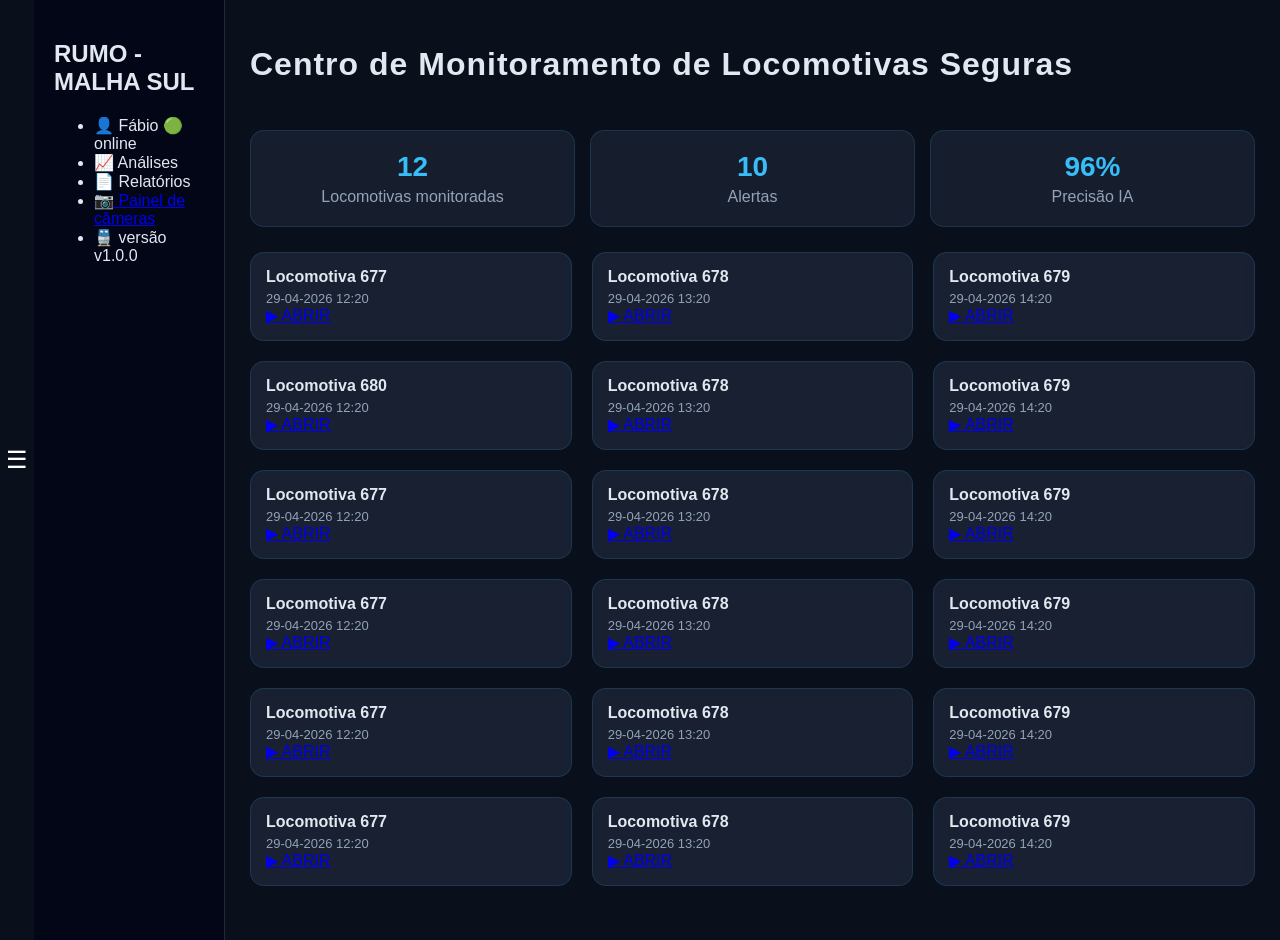
<file: frontend/index.html>
<!DOCTYPE html>
<html lang="pt-br">
<head>
  <meta charset="UTF-8">
  <title>🚆 Dashboard - Locomotivas Seguras</title>
  <link rel="stylesheet" href="styles.css">
</head>

<body>

<div class="layout">

  <!-- SIDEBAR -->
  <button class="toggle-btn" onclick="toggleSidebar()">☰</button>
  <aside class="sidebar" id="sidebar">

  <div class="logo">
    <h2>RUMO - MALHA SUL</h2>
  </div>

  <!-- BOTÃO TOGGLE -->

  <nav>
    <ul>
      <li class="active">👤 Fábio 🟢 online</li>
      <li>📈 Análises</li>
      <li>📄 Relatórios</li>
      <li> <a class="btn" href="player.html?video=video4.mp4">📷 Painel de câmeras</li></a>
      <li>🚆 versão v1.0.0</li>
    </ul>
  </nav>

</aside>

  <!-- MAIN -->
  <main class="main" id="main">

    <!-- HEADER -->
    <header class="header">
      <h1>Centro de Monitoramento de Locomotivas Seguras</h1>
    </header>

    <!-- STATUS -->
    <section class="stats">
      <div class="card">
        <h3 id="totalVideos">12</h3>
        <p>Locomotivas monitoradas</p>
      </div>

      <div class="card">
        <h3>10</h3>
        <p>Alertas</p>
      </div>

      <div class="card">
        <h3>96%</h3>
        <p>Precisão IA</p>
      </div>
    </section>

    <!-- LISTA DINÂMICA DE LOCOMOTIVAS -->
    <section id="videoList" class="grid">

      <div class="video-card">
        <div class="video-info">
          <h3>Locomotiva 677</h3>
          <p>29-04-2026 12:20</p>
          <a class="btn" href="player.html?video=video1.mp4">▶ ABRIR</a>
        </div>
      </div>

      <div class="video-card">
        <div class="video-info">
          <h3>Locomotiva 678</h3>
          <p>29-04-2026 13:20</p>
          <a class="btn" href="player.html?video=video2.mp4">▶ ABRIR</a>
        </div>
      </div>

      <div class="video-card">
        <div class="video-info">
          <h3>Locomotiva 679</h3>
          <p>29-04-2026 14:20</p>
          <a class="btn" href="player.html?video=video3.mp4">▶ ABRIR</a>
        </div>
      </div>

      <div class="video-card">
        <div class="video-info">
          <h3>Locomotiva 680</h3>
          <p>29-04-2026 12:20</p>
          <a class="btn" href="player.html?video=video1.mp4">▶ ABRIR</a>
        </div>
      </div>

      <div class="video-card">
        <div class="video-info">
          <h3>Locomotiva 678</h3>
          <p>29-04-2026 13:20</p>
          <a class="btn" href="player.html?video=video2.mp4">▶ ABRIR</a>
        </div>
      </div>

      <div class="video-card">
        <div class="video-info">
          <h3>Locomotiva 679</h3>
          <p>29-04-2026 14:20</p>
          <a class="btn" href="player.html">▶ ABRIR</a>
        </div>
      </div>

      <div class="video-card">
        <div class="video-info">
          <h3>Locomotiva 677</h3>
          <p>29-04-2026 12:20</p>
          <a class="btn" href="player.html?video=video1.mp4">▶ ABRIR</a>
        </div>
      </div>

      <div class="video-card">
        <div class="video-info">
          <h3>Locomotiva 678</h3>
          <p>29-04-2026 13:20</p>
          <a class="btn" href="player.html?video=video2.mp4">▶ ABRIR</a>
        </div>
      </div>

      <div class="video-card">
        <div class="video-info">
          <h3>Locomotiva 679</h3>
          <p>29-04-2026 14:20</p>
          <a class="btn" href="player.html">▶ ABRIR</a>
        </div>
      </div>

      <div class="video-card">
        <div class="video-info">
          <h3>Locomotiva 677</h3>
          <p>29-04-2026 12:20</p>
          <a class="btn" href="player.html?video=video1.mp4">▶ ABRIR</a>
        </div>
      </div>

      <div class="video-card">
        <div class="video-info">
          <h3>Locomotiva 678</h3>
          <p>29-04-2026 13:20</p>
          <a class="btn" href="player.html?video=video2.mp4">▶ ABRIR</a>
        </div>
      </div>

      <div class="video-card">
        <div class="video-info">
          <h3>Locomotiva 679</h3>
          <p>29-04-2026 14:20</p>
          <a class="btn" href="player.html">▶ ABRIR</a>
        </div>
      </div>

      <div class="video-card">
        <div class="video-info">
          <h3>Locomotiva 677</h3>
          <p>29-04-2026 12:20</p>
          <a class="btn" href="player.html?video=video1.mp4">▶ ABRIR</a>
        </div>
      </div>

      <div class="video-card">
        <div class="video-info">
          <h3>Locomotiva 678</h3>
          <p>29-04-2026 13:20</p>
          <a class="btn" href="player.html?video=video2.mp4">▶ ABRIR</a>
        </div>
      </div>

      <div class="video-card">
        <div class="video-info">
          <h3>Locomotiva 679</h3>
          <p>29-04-2026 14:20</p>
          <a class="btn" href="player.html">▶ ABRIR</a>
        </div>
      </div>

      <div class="video-card">
        <div class="video-info">
          <h3>Locomotiva 677</h3>
          <p>29-04-2026 12:20</p>
          <a class="btn" href="player.html?video=video1.mp4">▶ ABRIR</a>
        </div>
      </div>

      <div class="video-card">
        <div class="video-info">
          <h3>Locomotiva 678</h3>
          <p>29-04-2026 13:20</p>
          <a class="btn" href="player.html?video=video2.mp4">▶ ABRIR</a>
        </div>
      </div>

      <div class="video-card">
        <div class="video-info">
          <h3>Locomotiva 679</h3>
          <p>29-04-2026 14:20</p>
          <a class="btn" href="player.html">▶ ABRIR</a>
        </div>
      </div>

       

    </section>

  </main>

</div>

<script src="script.js"></script>

</body>
</html>
</file>
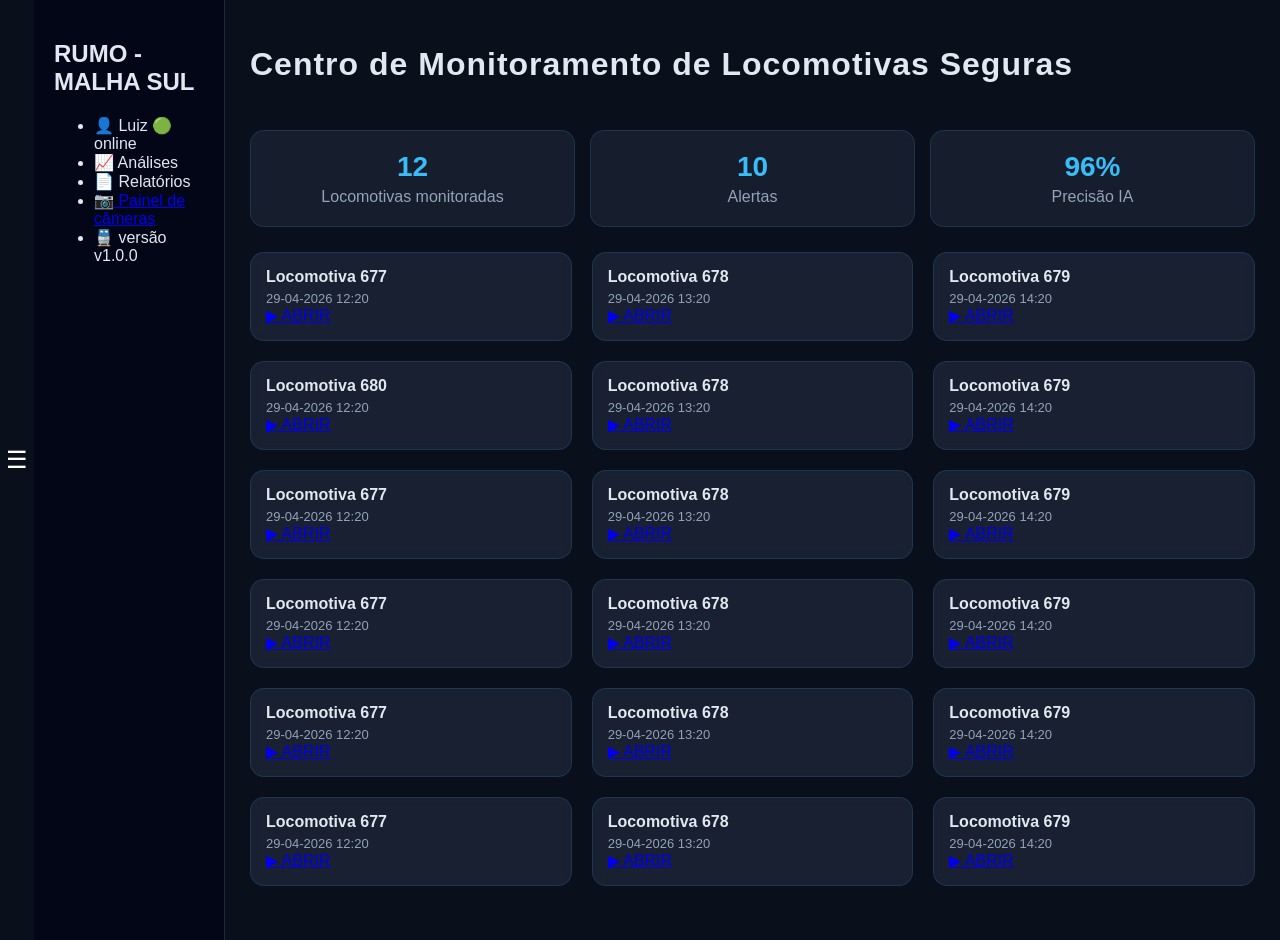
<file: frontend/config.html>
<!DOCTYPE html>
<html lang="pt-br">
<head>
  <meta charset="UTF-8">
  <title>🚆 Dashboard - Locomotivas Seguras</title>
  <link rel="stylesheet" href="styles.css">
</head>

<body>

<div class="layout">

  <!-- SIDEBAR -->
  <button class="toggle-btn" onclick="toggleSidebar()">☰</button>
  <aside class="sidebar" id="sidebar">

  <div class="logo">
    <h2>RUMO - MALHA SUL</h2>
  </div>

  <!-- BOTÃO TOGGLE -->

  <nav>
    <ul>
      <li class="active">👤 Luiz 🟢 online</li>
      <li>📈 Análises</li>
      <li>📄 Relatórios</li>
      <li> <a class="btn" href="player.html?video=video4.mp4">📷 Painel de câmeras</li></a>
      <li>🚆 versão v1.0.0</li>
    </ul>
  </nav>

</aside>

  <!-- MAIN -->
  <main class="main" id="main">

    <!-- HEADER -->
    <header class="header">
      <h1>Centro de Monitoramento de Locomotivas Seguras</h1>
    </header>

    <!-- STATUS -->
    <section class="stats">
      <div class="card">
        <h3 id="totalVideos">12</h3>
        <p>Locomotivas monitoradas</p>
      </div>

      <div class="card">
        <h3>10</h3>
        <p>Alertas</p>
      </div>

      <div class="card">
        <h3>96%</h3>
        <p>Precisão IA</p>
      </div>
    </section>

    <!-- LISTA DINÂMICA DE LOCOMOTIVAS -->
    <section id="videoList" class="grid">

      <div class="video-card">
        <div class="video-info">
          <h3>Locomotiva 677</h3>
          <p>29-04-2026 12:20</p>
          <a class="btn" href="player.html?video=video1.mp4">▶ ABRIR</a>
        </div>
      </div>

      <div class="video-card">
        <div class="video-info">
          <h3>Locomotiva 678</h3>
          <p>29-04-2026 13:20</p>
          <a class="btn" href="player.html?video=video2.mp4">▶ ABRIR</a>
        </div>
      </div>

      <div class="video-card">
        <div class="video-info">
          <h3>Locomotiva 679</h3>
          <p>29-04-2026 14:20</p>
          <a class="btn" href="player.html?video=video3.mp4">▶ ABRIR</a>
        </div>
      </div>

      <div class="video-card">
        <div class="video-info">
          <h3>Locomotiva 680</h3>
          <p>29-04-2026 12:20</p>
          <a class="btn" href="player.html?video=video1.mp4">▶ ABRIR</a>
        </div>
      </div>

      <div class="video-card">
        <div class="video-info">
          <h3>Locomotiva 678</h3>
          <p>29-04-2026 13:20</p>
          <a class="btn" href="player.html?video=video2.mp4">▶ ABRIR</a>
        </div>
      </div>

      <div class="video-card">
        <div class="video-info">
          <h3>Locomotiva 679</h3>
          <p>29-04-2026 14:20</p>
          <a class="btn" href="player.html">▶ ABRIR</a>
        </div>
      </div>

      <div class="video-card">
        <div class="video-info">
          <h3>Locomotiva 677</h3>
          <p>29-04-2026 12:20</p>
          <a class="btn" href="player.html?video=video1.mp4">▶ ABRIR</a>
        </div>
      </div>

      <div class="video-card">
        <div class="video-info">
          <h3>Locomotiva 678</h3>
          <p>29-04-2026 13:20</p>
          <a class="btn" href="player.html?video=video2.mp4">▶ ABRIR</a>
        </div>
      </div>

      <div class="video-card">
        <div class="video-info">
          <h3>Locomotiva 679</h3>
          <p>29-04-2026 14:20</p>
          <a class="btn" href="player.html">▶ ABRIR</a>
        </div>
      </div>

      <div class="video-card">
        <div class="video-info">
          <h3>Locomotiva 677</h3>
          <p>29-04-2026 12:20</p>
          <a class="btn" href="player.html?video=video1.mp4">▶ ABRIR</a>
        </div>
      </div>

      <div class="video-card">
        <div class="video-info">
          <h3>Locomotiva 678</h3>
          <p>29-04-2026 13:20</p>
          <a class="btn" href="player.html?video=video2.mp4">▶ ABRIR</a>
        </div>
      </div>

      <div class="video-card">
        <div class="video-info">
          <h3>Locomotiva 679</h3>
          <p>29-04-2026 14:20</p>
          <a class="btn" href="player.html">▶ ABRIR</a>
        </div>
      </div>

      <div class="video-card">
        <div class="video-info">
          <h3>Locomotiva 677</h3>
          <p>29-04-2026 12:20</p>
          <a class="btn" href="player.html?video=video1.mp4">▶ ABRIR</a>
        </div>
      </div>

      <div class="video-card">
        <div class="video-info">
          <h3>Locomotiva 678</h3>
          <p>29-04-2026 13:20</p>
          <a class="btn" href="player.html?video=video2.mp4">▶ ABRIR</a>
        </div>
      </div>

      <div class="video-card">
        <div class="video-info">
          <h3>Locomotiva 679</h3>
          <p>29-04-2026 14:20</p>
          <a class="btn" href="player.html">▶ ABRIR</a>
        </div>
      </div>

      <div class="video-card">
        <div class="video-info">
          <h3>Locomotiva 677</h3>
          <p>29-04-2026 12:20</p>
          <a class="btn" href="player.html?video=video1.mp4">▶ ABRIR</a>
        </div>
      </div>

      <div class="video-card">
        <div class="video-info">
          <h3>Locomotiva 678</h3>
          <p>29-04-2026 13:20</p>
          <a class="btn" href="player.html?video=video2.mp4">▶ ABRIR</a>
        </div>
      </div>

      <div class="video-card">
        <div class="video-info">
          <h3>Locomotiva 679</h3>
          <p>29-04-2026 14:20</p>
          <a class="btn" href="player.html">▶ ABRIR</a>
        </div>
      </div>

       

    </section>

  </main>

</div>

<script src="script.js"></script>

</body>
</html>
</file>
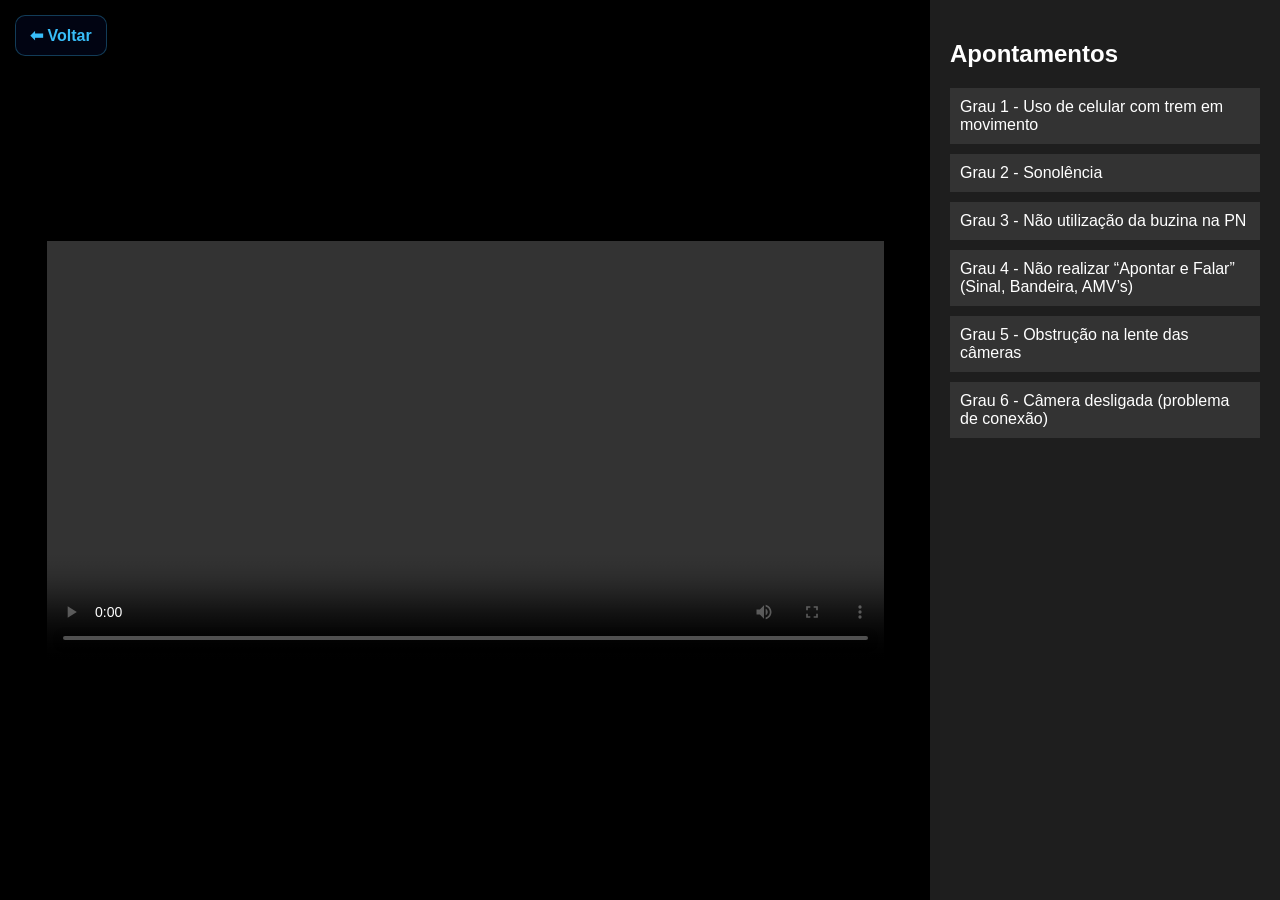
<file: frontend/player.html>
<!DOCTYPE html>
<html lang="pt-br">
<head>
  <meta charset="UTF-8">
  <title>🚆 Área de Apontamentos - Locomotivas Seguras</title>
  <link rel="stylesheet" href="styles.css">
</head>

<body>

<div class="container">
<a href="index.html" class="back-button">⬅ Voltar</a>
  <!-- ÁREA DO VÍDEO -->
  <div class="video-area">
    <video id="videoPlayer" controls></video>
  </div>

  <!-- SIDEBAR DE APONTAMENTOS -->
  <div class="player-sidebar">
    <h2> Apontamentos</h2>
    <ul id="annotationsList">
      <li class="active">Grau 1 - Uso de celular com trem em movimento</li>
      <li>Grau 2 - Sonolência</li>
      <li>Grau 3 - Não utilização da buzina na PN</li>
      <li>Grau 4 - Não realizar “Apontar e Falar” (Sinal, Bandeira, AMV’s) </li>
      <li>Grau 5 - Obstrução na lente das câmeras</li>
      <li>Grau 6 - Câmera desligada (problema de conexão)</li>
    </ul>
  </div>

</div>

<script src="player.js"></script>

</body>
</html>
</file>
<file: frontend/styles.css>
/* =========================
   BASE
========================= */
body {
  margin: 0;
  font-family: 'Segoe UI', sans-serif;
  background: radial-gradient(circle at top, #0f172a, #020617);
  color: #e2e8f0;
}

/* =========================
   LAYOUT
========================= */
.layout {
  display: flex;
  min-height: 100vh;
  background: #0a0f1c;
}

/* =========================
   SIDEBAR
========================= */

/* SIDEBAR NORMAL */
.sidebar {
  width: 150px;
  background: #020617;
  height: 100vh;
  padding: 20px;
  border-right: 1px solid #1e293b;
  transition: all 0.3s ease;
  overflow: hidden;
}

/* SIDEBAR OCULTA */
.sidebar.hidden {
  width: 0;
  padding: 0;
  opacity: 0;
  pointer-events: none;
  overflow: hidden;
}

/* MAIN ocupa tela toda quando sidebar some */
.main {
  flex: 1;
  transition: all 0.3s ease;
}

/* MAIN OCUPA ESPAÇO NORMAL */
.main {
  flex: 1;
  transition: all 0.3s ease;
  padding: 20px;
}

/* quando sidebar some, força expansão total */
.layout.expanded {
  display: none;
}

.layout.expanded .main {
  flex: 1;
  width: 100%;
}

/* botão hambúrguer sempre visível */
.toggle-btn {
  background: transparent;
  border: none;
  color: #fff;
  font-size: 24px;
  cursor: pointer;
  margin-bottom: 20px;
}

/* =========================
   MAIN
========================= */
.main {
  flex: 1;
  padding: 25px;
}

/* =========================
   HEADER
========================= */
.header {
  display: flex;
  justify-content: space-between;
  align-items: center;
}

.header h1 {
  font-weight: 600;
  letter-spacing: 1px;
}

.header input {
  padding: 10px 14px;
  border-radius: 10px;
  border: none;
  background: #020617;
  color: white;
  outline: none;
  border: 1px solid rgba(56, 189, 248, 0.2);
  transition: 0.2s;
}

.header input:focus {
  border: 1px solid #38bdf8;
  box-shadow: 0 0 10px rgba(56, 189, 248, 0.3);
}

/* =========================
   HERO
========================= */
.hero {
  margin: 25px 0;
  padding: 25px;
  border-radius: 14px;

  background: linear-gradient(135deg, rgba(56, 189, 248, 0.1), rgba(2, 6, 23, 0.8));
  backdrop-filter: blur(10px);

  display: flex;
  justify-content: space-between;
  align-items: center;

  border: 1px solid rgba(56, 189, 248, 0.2);
}

.hero h2 {
  margin: 0;
  color: #38bdf8;
}

.hero p {
  color: #94a3b8;
}

/* BOTÃO */
.btn-primary {
  background: linear-gradient(135deg, #38bdf8, #0ea5e9);
  border: none;
  padding: 12px 22px;
  border-radius: 10px;
  cursor: pointer;
  color: black;
  font-weight: bold;
  transition: all 0.25s ease;
}

.btn-primary:hover {
  transform: translateY(-2px);
  box-shadow: 0 0 15px rgba(56, 189, 248, 0.5);
}

/* =========================
   STATS
========================= */
.stats {
  display: flex;
  gap: 15px;
  margin: 25px 0;
}

.card {
  background: rgba(30, 41, 59, 0.6);
  backdrop-filter: blur(8px);

  padding: 20px;
  border-radius: 14px;
  flex: 1;
  text-align: center;

  border: 1px solid rgba(56, 189, 248, 0.15);
  transition: all 0.25s ease;
}

.card:hover {
  transform: translateY(-3px);
  box-shadow: 0 0 15px rgba(56, 189, 248, 0.2);
}

.card h3 {
  font-size: 28px;
  margin: 0;
  color: #38bdf8;
}

.card p {
  margin: 5px 0 0;
  color: #94a3b8;
}

/* =========================
   GRID
========================= */
.grid {
  display: grid;
  grid-template-columns: repeat(auto-fill, minmax(240px, 1fr));
  gap: 20px;
}

/* =========================
   VIDEO CARD
========================= */
.video-card {
  background: rgba(30, 41, 59, 0.7);
  border-radius: 14px;
  overflow: hidden;
  cursor: pointer;
  transition: all 0.3s ease;

  border: 1px solid rgba(56, 189, 248, 0.15);
  backdrop-filter: blur(6px);
}

.video-card:hover {
  transform: translateY(-6px) scale(1.01);
  box-shadow: 0 0 20px rgba(56, 189, 248, 0.25);
}

/* THUMB */
.video-thumb {
  height: 150px;
  background: linear-gradient(135deg, #020617, #0f172a);
  display: flex;
  align-items: center;
  justify-content: center;
  font-size: 40px;
}

/* INFO */
.video-info {
  padding: 15px;
}

.video-info h3 {
  margin: 0;
  font-size: 16px;
}

.video-info p {
  margin: 5px 0 0;
  font-size: 13px;
  color: #94a3b8;
}

/* =========================
   TITLES
========================= */
.section-title {
  margin-top: 30px;
  font-weight: 600;
  letter-spacing: 1px;
}

/* =========================
/* Estrutura da página do player de apontamentos 
========================= */

.back-button {
  position: absolute;
  top: 15px;
  left: 15px;

  background: rgba(2, 6, 23, 0.8);
  color: #38bdf8;

  padding: 10px 14px;
  border-radius: 10px;

  text-decoration: none;
  font-weight: bold;

  border: 1px solid rgba(56, 189, 248, 0.3);

  transition: 0.2s ease;
  z-index: 999;
}

.back-button:hover {
  transform: scale(1.05);
  box-shadow: 0 0 12px rgba(56, 189, 248, 0.4);
}

body {
  margin: 0;
  font-family: Arial;
}

.container {
  display: flex;
  height: 100vh;
}

.video-area {
  flex: 3;
  background: black;
  display: flex;
  justify-content: center;
  align-items: center;
}

video {
  width: 90%;
  max-height: 90%;
}

.player-sidebar {
  flex: 1;
  background: #1e1e1e;
  color: white;
  padding: 20px;
  overflow-y: auto;
}

.player-sidebar ul {
  list-style: none;
  padding: 0;
}

.player-sidebar li {
  margin-bottom: 10px;
  padding: 10px;
  background: #333;
  cursor: pointer;
}

.video-item {
  padding: 15px;
  background: #222;
  color: white;
  margin: 10px;
  cursor: pointer;
}
</file>
